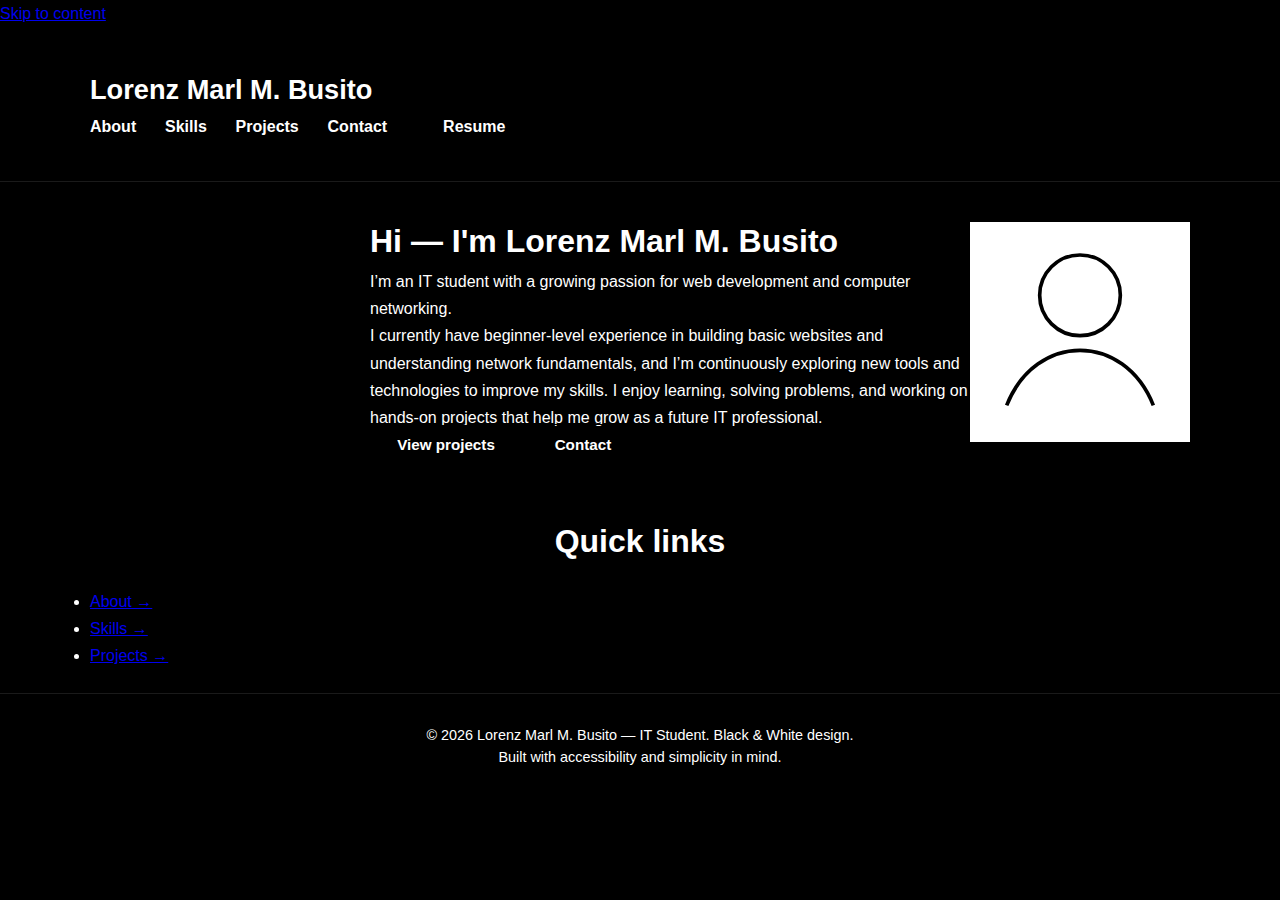
<file: index.html>
<!doctype html>
<html lang="en">
<head>
  <meta charset="utf-8" />
  <meta name="viewport" content="width=device-width,initial-scale=1" />
  <title>Home — Lorenz Marl M. Busito</title>
  <meta name="description" content="Home — IT student portfolio of Lorenz Marl M. Busito" />
  <meta http-equiv="Content-Security-Policy" content="default-src 'self'; script-src 'self'; style-src 'self' 'unsafe-inline'; img-src 'self' data:; connect-src 'self'; base-uri 'self';">
  <meta name="referrer" content="no-referrer" />
  <link rel="stylesheet" href="styles/style.css" />
</head>
<body>
  <a class="skip-link" href="#content">Skip to content</a>

  <header class="site-header" role="banner">
    <div class="container header-inner">
      <a class="brand" href="index.html">Lorenz Marl M. Busito</a>
      <nav class="primary-nav" role="navigation" aria-label="Main navigation">
        <ul>
          <li><a href="about.html">About</a></li>
          <li><a href="skills.html">Skills</a></li>
          <li><a href="projects.html">Projects</a></li>
          <li><a href="contact.html">Contact</a></li>
          <li><a class="btn" href="resume.pdf" download>Resume</a></li>
        </ul>
      </nav>
    </div>
  </header>

  <main id="content">
    <section class="hero container">
      <div class="hero-inner">
        <div class="hero-text">
          <h1>Hi — I'm Lorenz Marl M. Busito</h1>
          <p class="lead">I’m an IT student with a growing passion for web development and computer networking.</p>
          <p>I currently have beginner-level experience in building basic websites and understanding network fundamentals, and I’m continuously exploring new tools and technologies to improve my skills. I enjoy learning, solving problems, and working on hands-on projects that help me grow as a future IT professional.</p>
          <p class="hero-cta">
            <a class="btn" href="projects.html">View projects</a>
            <a class="btn ghost" href="contact.html">Contact</a>
          </p>
        </div>
        <div class="hero-figure" aria-hidden="true">
          <svg width="220" height="220" viewBox="0 0 120 120" xmlns="http://www.w3.org/2000/svg" role="img" aria-label="Avatar">
            <rect width="120" height="120" fill="#fff"/>
            <g stroke="#000" stroke-width="2" fill="none">
              <circle cx="60" cy="40" r="22"/>
              <path d="M20 100c8-20 24-30 40-30s32 10 40 30" />
            </g>
          </svg>
        </div>
      </div>
    </section>

    <section class="container intro">
      <h2>Quick links</h2>
      <ul class="quick-links">
        <li><a href="about.html">About →</a></li>
        <li><a href="skills.html">Skills →</a></li>
        <li><a href="projects.html">Projects →</a></li>
      </ul>
    </section>
  </main>

  <footer class="site-footer" role="contentinfo">
    <div class="container">
      <p>© <span id="year"></span> Lorenz Marl M. Busito — IT Student. Black & White design.</p>
      <p class="muted">Built with accessibility and simplicity in mind.</p>
    </div>
  </footer>

  <script src="scripts/main.js"></script>
</body>
</html>
</file>
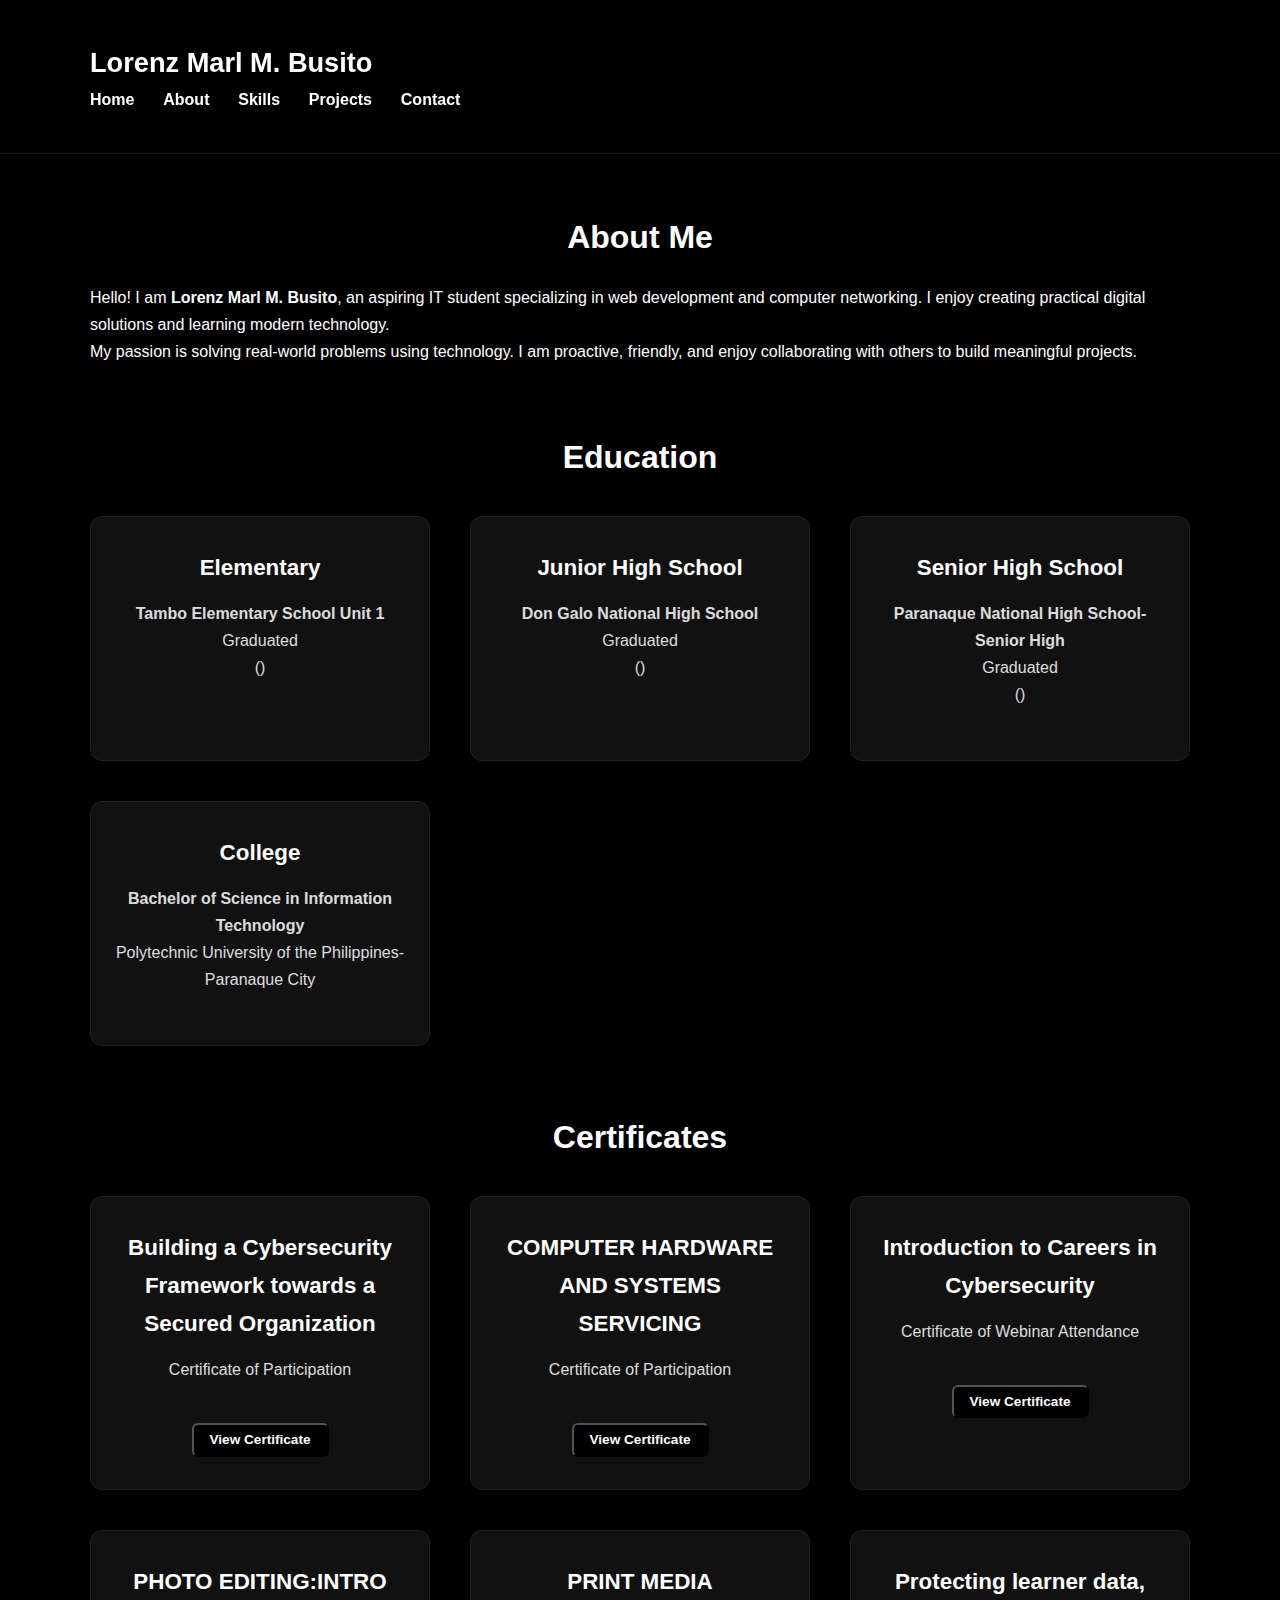
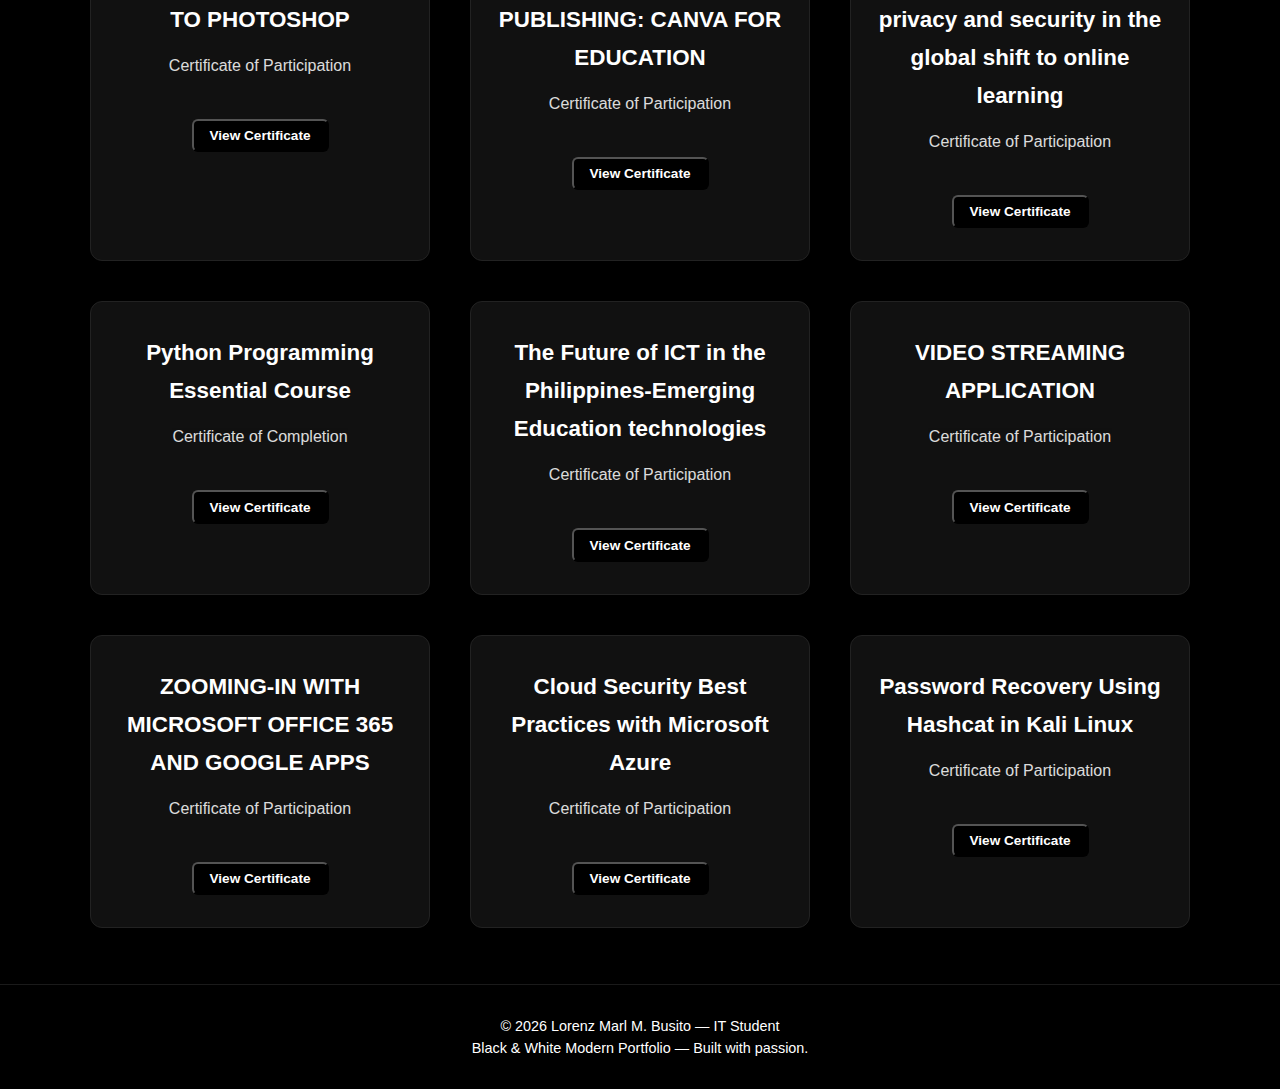
<file: about.html>
<!doctype html>
<html lang="en">
<head>
  <meta charset="utf-8">
  <meta name="viewport" content="width=device-width,initial-scale=1">
  <title>About — Lorenz Marl M. Busito</title>
  <link rel="stylesheet" href="styles/style.css">
</head>
<body>

  <!-- Header -->
  <header class="site-header">
    <div class="container header-inner">
      <a class="brand" href="index.html">Lorenz Marl M. Busito</a>
      <nav class="primary-nav">
        <ul>
          <li><a href="index.html">Home</a></li>
          <li><a href="about.html">About</a></li>
          <li><a href="skills.html">Skills</a></li>
          <li><a href="projects.html">Projects</a></li>
          <li><a href="contact.html">Contact</a></li>
        </ul>
      </nav>
    </div>
  </header>

  <!-- About Content -->
  <main class="container">

    <!-- About Me -->
    <section class="intro">
      <h2 class="section-subtitle">About Me</h2>
      <p>
        Hello! I am <strong>Lorenz Marl M. Busito</strong>, an aspiring IT student specializing in web development and computer networking. I enjoy creating practical digital solutions and learning modern technology.
      </p>
      <p>
        My passion is solving real-world problems using technology. I am proactive, friendly, and enjoy collaborating with others to build meaningful projects.
      </p>
    </section>

    <!-- Education & Certificates -->
<section class="about-education">
  <h2 class="section-subtitle">Education</h2>

  <div class="projects-grid">
    <div class="project-card">
      <h3>Elementary</h3>
      <p>
        <strong>Tambo Elementary School Unit 1</strong><br>
        Graduated <br>
        ()
      </p>
    </div>

    <div class="project-card">
      <h3>Junior High School</h3>
      <p>
        <strong>Don Galo National High School</strong><br>
        Graduated <br>
        ()
      </p>
    </div>

    <div class="project-card">
      <h3>Senior High School</h3>
      <p>
        <strong>Paranaque National High School-Senior High</strong><br>
        Graduated <br>
        ()
      </p>
    </div>

    <div class="project-card">
      <h3>College</h3>
      <p>
        <strong>Bachelor of Science in Information Technology</strong><br>
        Polytechnic University of the Philippines-Paranaque City
      </p>
    </div>
  </div>
</section>

<section class="about-certificates">
  <h2 class="section-subtitle">Certificates</h2>

  <div class="projects-grid">

    <div class="project-card">
      <h3>Building a Cybersecurity Framework towards a Secured Organization</h3>
      <p>Certificate of Participation</p>
      <button class="btn small" onclick="openCert('certificates/Building a Cybersecurity.pdf')">
        View Certificate
      </button>
    </div>

    <div class="project-card">
      <h3>COMPUTER HARDWARE AND SYSTEMS SERVICING</h3>
      <p>Certificate of Participation</p>
      <button class="btn small" onclick="openCert('certificates/COMPUTER HARDWARE AND SYSTEMS SERVICING.pdf')">
        View Certificate
      </button>
    </div>

    <div class="project-card">
      <h3>Introduction to Careers in Cybersecurity</h3>
      <p>Certificate of Webinar Attendance</p>
      <button class="btn small" onclick="openCert('certificates/Introduction to Careers in Cybersecurity.pdf')">
        View Certificate
      </button>
    </div>

    <div class="project-card">
      <h3>PHOTO EDITING:INTRO TO PHOTOSHOP</h3>
      <p>Certificate of Participation</p>
      <button class="btn small" onclick="openCert('certificates/PHOTO EDITING INTRO TO PHOTOSHOP.pdf')">
        View Certificate
      </button>
    </div>
    
<div class="project-card">
      <h3>PRINT MEDIA PUBLISHING: CANVA FOR EDUCATION</h3>
      <p>Certificate of Participation</p>
      <button class="btn small" onclick="openCert('certificates/PRINT MEDIA PUBLISHING; CANVA FOR EDUCATION.pdf')">
        View Certificate
      </button>
    </div>

    <div class="project-card">
      <h3>Protecting learner data, privacy and security in the global shift to online learning</h3>
      <p>Certificate of Participation</p>
      <button class="btn small" onclick="openCert('Protecting learner data, privacy and security in the global shift to online learning.pdf')">
        View Certificate
      </button>
    </div>

    <div class="project-card">
      <h3>Python Programming Essential Course</h3>
      <p>Certificate of Completion</p>
      <button class="btn small" onclick="openCert('certificates/Python Programming Essential Course.pdf')">
        View Certificate
      </button>
    </div>

<div class="project-card">
      <h3>The Future of ICT in the Philippines-Emerging Education technologies</h3>
      <p>Certificate of Participation</p>
      <button class="btn small" onclick="openCert('The Future of ICT in the Philippines-Emerging Education technologies.pdf')">
        View Certificate
      </button>
    </div>

    <div class="project-card">
      <h3>VIDEO STREAMING APPLICATION</h3>
      <p>Certificate of Participation</p>
      <button class="btn small" onclick="openCert('VIDEO STREAMING APPLICATION.pdf')">
        View Certificate
      </button>
    </div>

    <div class="project-card">
      <h3>ZOOMING-IN WITH MICROSOFT OFFICE 365 AND GOOGLE APPS</h3>
      <p>Certificate of Participation</p>
      <button class="btn small" onclick="openCert('ZOOMING-IN WITH MICROSOFT OFFICE 365 AND GOOGLE APPS.pdf')">
        View Certificate
      </button>
    </div>

    <div class="project-card">
      <h3>Cloud Security Best Practices with Microsoft Azure</h3>
      <p>Certificate of Participation</p>
      <button class="btn small" onclick="openCert('certificates/Cloud Security Best Practices with.pdf')">
        View Certificate
      </button>
    </div>

    <div class="project-card">
      <h3>Password Recovery Using Hashcat in Kali Linux</h3>
      <p>Certificate of Participation</p>
      <button class="btn small" onclick="openCert('certificates/Password Recovery Using Hashcat.pdf')">
        View Certificate
      </button>
    </div>

  </div>
</section>

  </main>

  <!-- Footer -->
  <footer class="site-footer">
    <div class="container">
      <p>© <span id="year"></span> Lorenz Marl M. Busito — IT Student</p>
      <p class="muted">Black & White Modern Portfolio — Built with passion.</p>
    </div>
  </footer>

  <script>
    document.getElementById('year').textContent = new Date().getFullYear();
  </script>

  <script>
  function openCert(file) {
    document.getElementById("certFrame").src = file;
    document.getElementById("certDownload").href = file;
    document.getElementById("certificateModal").style.display = "flex";
  }

  function closeCert() {
    document.getElementById("certificateModal").style.display = "none";
    document.getElementById("certFrame").src = "";
  }
</script>

  <!-- Certificate Modal -->
<div id="certificateModal" class="cert-modal">
  <div class="cert-modal-content">
    <span class="cert-close" onclick="closeCert()">&times;</span>

    <iframe id="certFrame"></iframe>

    <a id="certDownload" class="btn small" download>
      Download Certificate
    </a>
  </div>
</div>

</body>
</html>
</file>
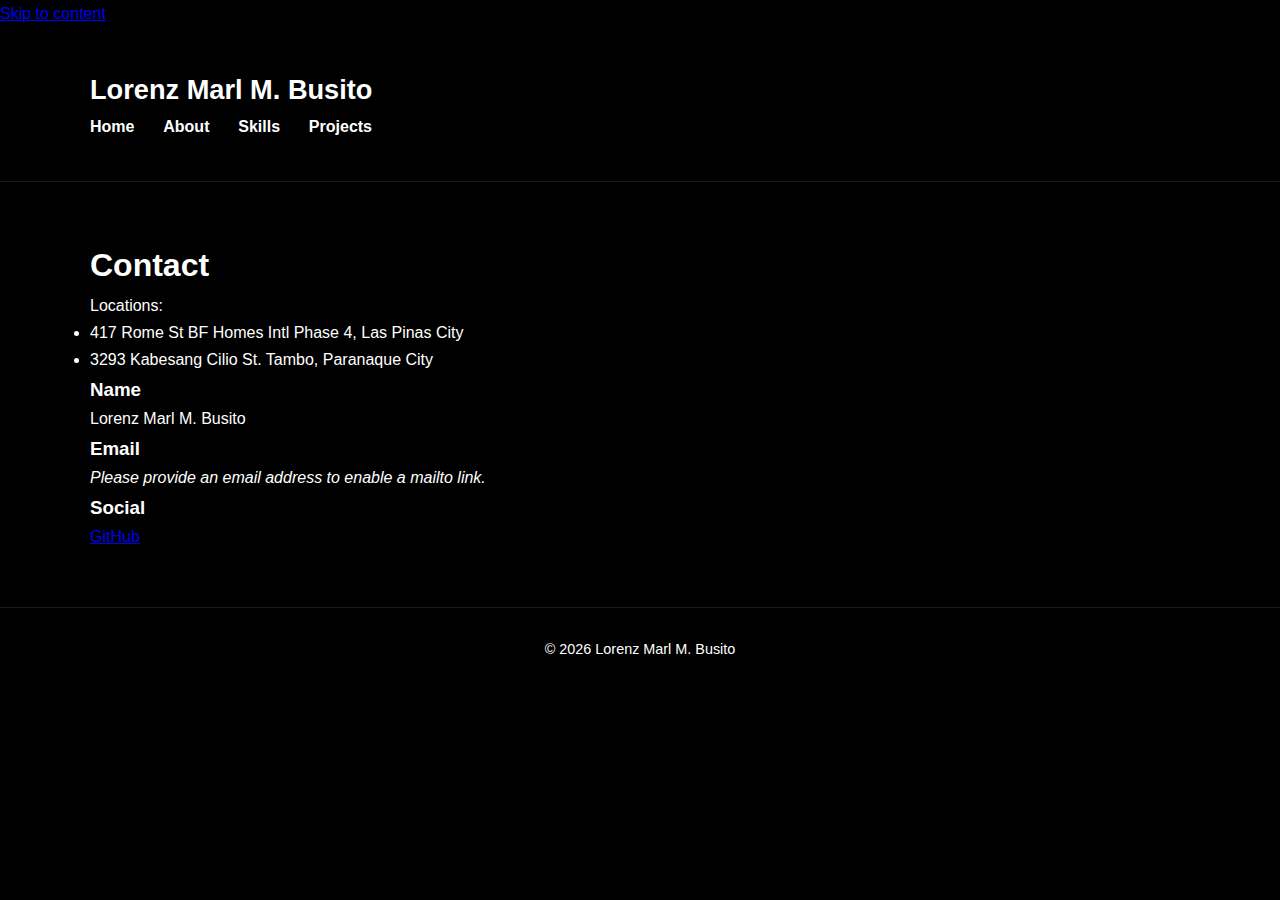
<file: contact.html>
<!doctype html>
<html lang="en">
<head>
  <meta charset="utf-8" />
  <meta name="viewport" content="width=device-width,initial-scale=1" />
  <title>Contact — Lorenz Marl M. Busito</title>
  <meta name="description" content="Contact — IT student portfolio" />
  <meta http-equiv="Content-Security-Policy" content="default-src 'self'; script-src 'self'; style-src 'self' 'unsafe-inline'; img-src 'self' data:; connect-src 'self'; base-uri 'self';">
  <meta name="referrer" content="no-referrer" />
  <link rel="stylesheet" href="styles/style.css" />
</head>
<body>
  <a class="skip-link" href="#content">Skip to content</a>

  <header class="site-header" role="banner">
    <div class="container header-inner">
      <a class="brand" href="index.html">Lorenz Marl M. Busito</a>
      <nav class="primary-nav" role="navigation" aria-label="Main navigation">
        <ul>
          <li><a href="index.html">Home</a></li>
          <li><a href="about.html">About</a></li>
          <li><a href="skills.html">Skills</a></li>
          <li><a href="projects.html">Projects</a></li>
        </ul>
      </nav>
    </div>
  </header>

  <main id="content" class="container">
    <section class="contact">
      <h1>Contact</h1>
      <p>Locations:</p>
      <ul>
        <li>417 Rome St BF Homes Intl Phase 4, Las Pinas City</li>
        <li>3293 Kabesang Cilio St. Tambo, Paranaque City</li>
      </ul>

      <h3>Name</h3>
      <p>Lorenz Marl M. Busito</p>

      <h3>Email</h3>
      <p><em>Please provide an email address to enable a mailto link.</em></p>

      <h3>Social</h3>
      <p><a href="https://github.com/CaptainPirate12" target="_blank" rel="noopener noreferrer">GitHub</a></p>
    </section>
  </main>

  <footer class="site-footer" role="contentinfo">
    <div class="container">
      <p>© <span id="year"></span> Lorenz Marl M. Busito</p>
    </div>
  </footer>

  <script src="scripts/main.js"></script>
</body>
</html>
</file>
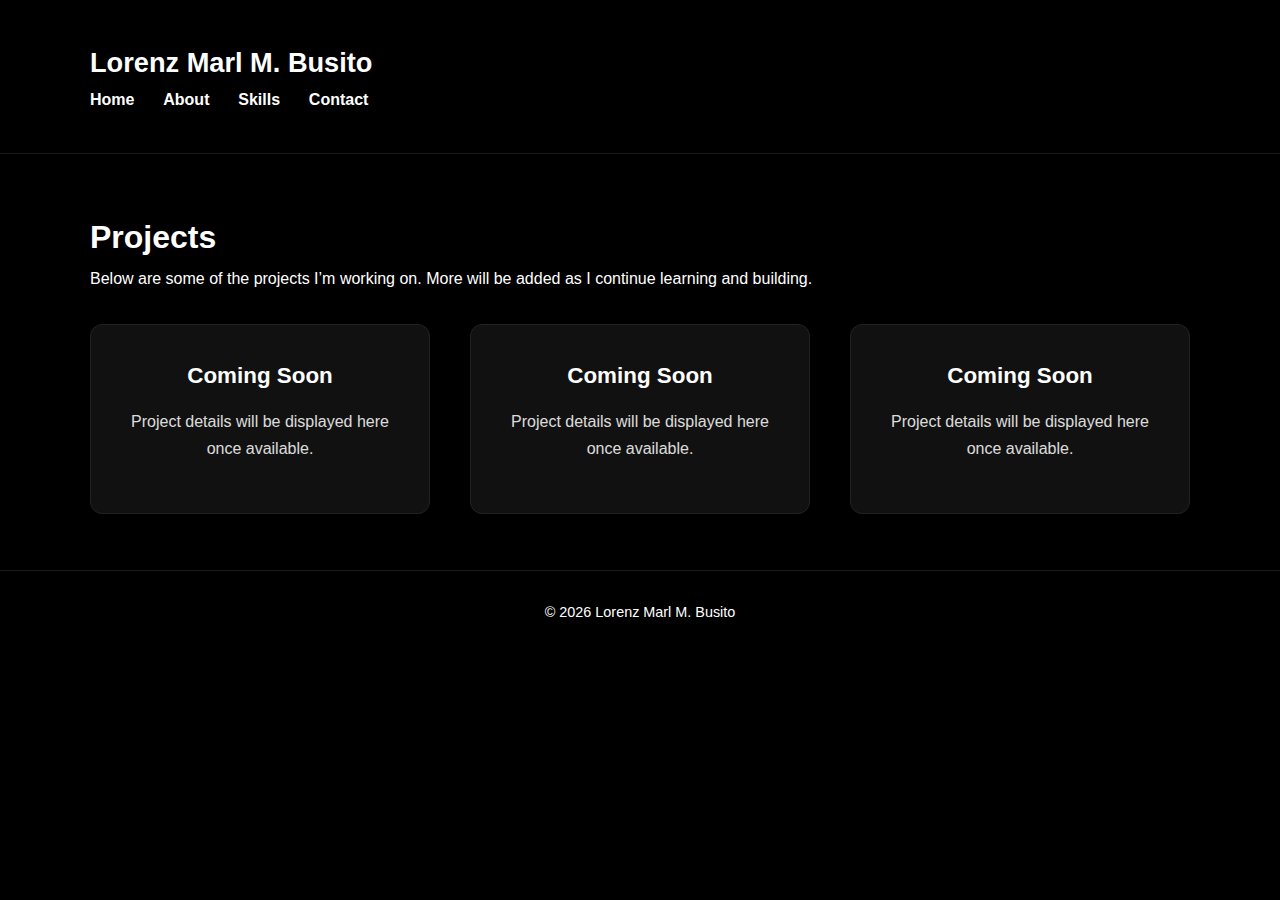
<file: projects.html>
<!doctype html>
<html lang="en">
<head>
  <meta charset="utf-8" />
  <meta name="viewport" content="width=device-width,initial-scale=1" />
  <title>Projects — Lorenz Marl M. Busito</title>
  <meta name="description" content="Projects — IT student portfolio" />
  <meta http-equiv="Content-Security-Policy" content="default-src 'self'; script-src 'self'; style-src 'self' 'unsafe-inline'; img-src 'self' data:; connect-src 'self'; base-uri 'self';">
  <meta name="referrer" content="no-referrer" />
  <link rel="stylesheet" href="styles/style.css" />

  <style>
    body { font-family: "Segoe UI", Tahoma, Geneva, Verdana, sans-serif; }
  </style>
</head>

<body>

  <header class="site-header" role="banner">
    <div class="container header-inner">
      <a class="brand" href="index.html">Lorenz Marl M. Busito</a>
      <nav class="primary-nav" role="navigation" aria-label="Main navigation">
        <ul>
          <li><a href="index.html">Home</a></li>
          <li><a href="about.html">About</a></li>
          <li><a href="skills.html">Skills</a></li>
          <li><a href="contact.html">Contact</a></li>
        </ul>
      </nav>
    </div>
  </header>

  <main id="content" class="container fade-in">
    <section class="projects">
      <h1>Projects</h1>
      <p class="intro">Below are some of the projects I’m working on. More will be added as I continue learning and building.</p>

      <div class="projects-grid">
        <div class="project-card placeholder">
          <h3>Coming Soon</h3>
          <p>Project details will be displayed here once available.</p>
        </div>
        <div class="project-card placeholder">
          <h3>Coming Soon</h3>
          <p>Project details will be displayed here once available.</p>
        </div>
        <div class="project-card placeholder">
          <h3>Coming Soon</h3>
          <p>Project details will be displayed here once available.</p>
        </div>
      </div>
    </section>
  </main>

  <footer class="site-footer" role="contentinfo">
    <div class="container">
      <p>© <span id="year"></span> Lorenz Marl M. Busito</p>
    </div>
  </footer>

  <script src="scripts/main.js"></script>
</body>
</html>
</file>
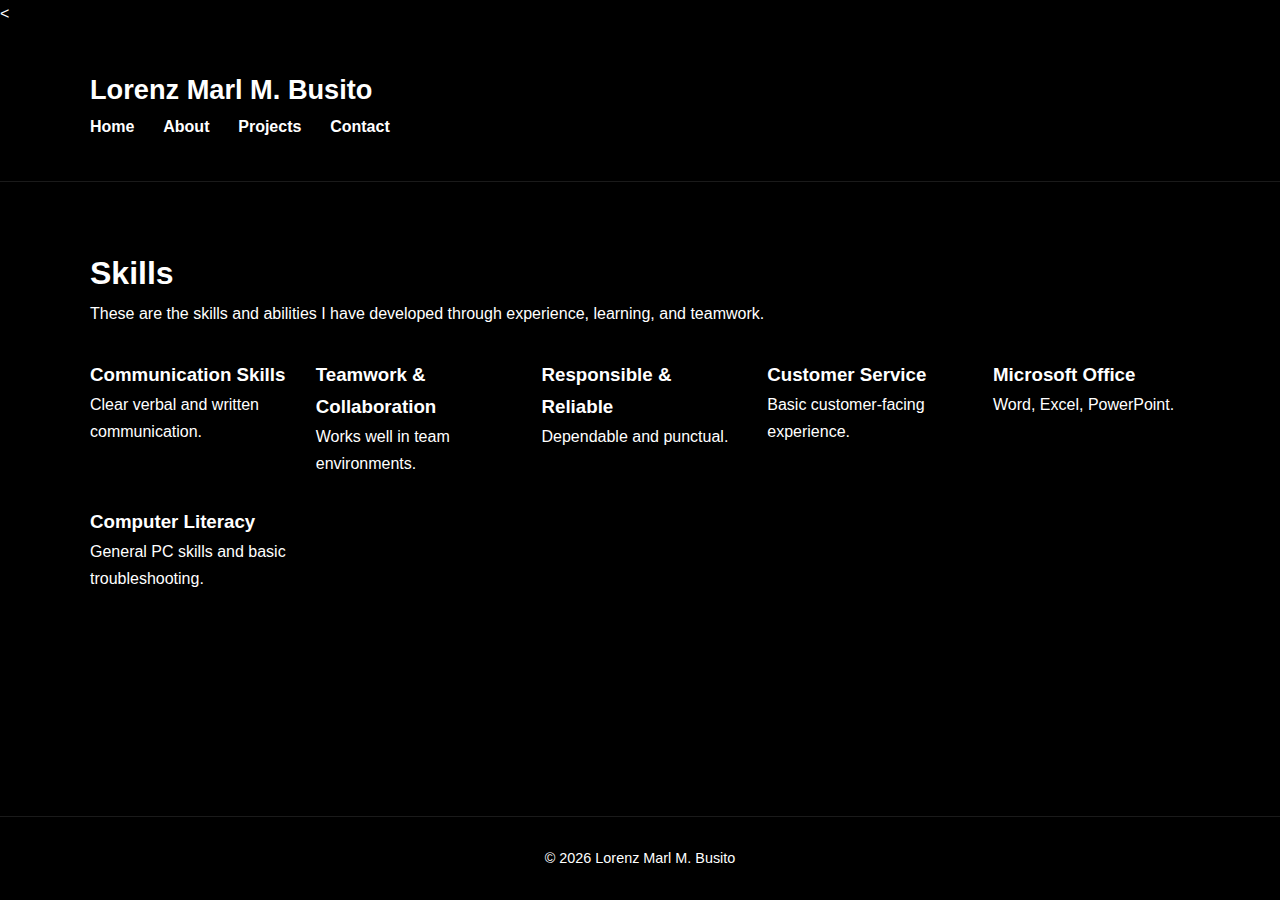
<file: skills.html>
<<!doctype html>
<html lang="en">
<head>
  <meta charset="utf-8" />
  <meta name="viewport" content="width=device-width,initial-scale=1" />
  <title>Skills — Lorenz Marl M. Busito</title>
  <meta name="description" content="Skills — IT student portfolio" />

  <meta http-equiv="Content-Security-Policy" content="default-src 'self'; script-src 'self'; style-src 'self' 'unsafe-inline'; img-src 'self' data:; connect-src 'self'; base-uri 'self';">
  <meta name="referrer" content="no-referrer" />
  <link rel="stylesheet" href="styles/style.css" />

  <style>
    body { font-family: 'Segoe UI', Tahoma, Geneva, Verdana, sans-serif; }
  </style>
</head>

<body>

  <header class="site-header" role="banner">
    <div class="container header-inner">
      <a class="brand" href="index.html">Lorenz Marl M. Busito</a>
      <nav class="primary-nav" role="navigation" aria-label="Main navigation">
        <ul>
          <li><a href="index.html">Home</a></li>
          <li><a href="about.html">About</a></li>
          <li><a href="projects.html">Projects</a></li>
          <li><a href="contact.html">Contact</a></li>
        </ul>
      </nav>
    </div>
  </header>

  <main id="content" class="container fade-in">
    <section class="skills card">
      <h1>Skills</h1>
      <p class="intro">
        These are the skills and abilities I have developed through experience, learning, and teamwork.
      </p>

      <div class="skill-grid">
        <div class="skill skill-box"><h3>Communication Skills</h3><p>Clear verbal and written communication.</p></div>
        <div class="skill skill-box"><h3>Teamwork & Collaboration</h3><p>Works well in team environments.</p></div>
        <div class="skill skill-box"><h3>Responsible & Reliable</h3><p>Dependable and punctual.</p></div>
        <div class="skill skill-box"><h3>Customer Service</h3><p>Basic customer-facing experience.</p></div>
        <div class="skill skill-box"><h3>Microsoft Office</h3><p>Word, Excel, PowerPoint.</p></div>
        <div class="skill skill-box"><h3>Computer Literacy</h3><p>General PC skills and basic troubleshooting.</p></div>
      </div>
    </section>
  </main>

  <footer class="site-footer" role="contentinfo">
    <div class="container">
      <p>© <span id="year"></span> Lorenz Marl M. Busito</p>
    </div>
  </footer>

  <script src="scripts/main.js"></script>
</body>
</html>
</file>
<file: styles/style.css>
/* ===== Global Reset ===== */
* {
  margin: 0;
  padding: 0;
  box-sizing: border-box;
}

html, body {
  font-family: "Poppins", sans-serif;
  background: #000;
  color: #fff;
  scroll-behavior: smooth;
  line-height: 1.7;
  min-height: 100vh; /* ensures body takes full height */
  display: flex;
  flex-direction: column;
}

/* ===== Container ===== */
.container {
  width: min(1100px, 92%);
  margin: 0 auto;
  padding: 1.5rem 0;
}

/* ===== Header ===== */
.site-header {
  position: sticky;
  top: 0;
  z-index: 100;
  background: rgba(0,0,0,0.95);
  padding: 1rem 0;
  border-bottom: 1px solid #1a1a1a;
}

.brand {
  font-size: 1.7rem;
  font-weight: 700;
  color: #fff;
  text-decoration: none;
}

.primary-nav ul {
  display: flex;
  gap: 1.8rem;
  list-style: none;
}

.primary-nav a {
  color: #fff;
  text-decoration: none;
  font-size: 1rem;
  font-weight: 600;
  position: relative;
}

.primary-nav a::after {
  content: "";
  position: absolute;
  width: 0%;
  height: 2px;
  bottom: -3px;
  left: 0;
  background: #fff;
  transition: 0.25s;
}

.primary-nav a:hover::after {
  width: 100%;
}

/* ===== Hero Section ===== */
/* ===== Hero Section (Compact) ===== */
.hero {
  display: flex;
  align-items: center;
  justify-content: space-between;
  flex-direction: row;
  gap: 2rem; /* slightly smaller gap between avatar and text */
  padding: 2rem 0; /* reduced top/bottom padding */
}

.hero-inner {
  display: flex;
  align-items: center;
  justify-content: space-between;
  width: 100%;
}

.hero-avatar img {
  width: 260px; /* slightly smaller avatar */
  height: 260px;
  border-radius: 50%;
  border: 2px solid #fff;
  object-fit: cover;
}

.hero-text {
  flex: 1;
  max-width: 600px;
  text-align: left;
  margin-left: auto;
}

/* ===== Buttons ===== */
.btn {
  padding: 0.7rem 1.7rem;
  font-size: 0.95rem;
  font-weight: 600;
  border-radius: 8px;
  text-decoration: none;
  color: #ffffff;
  background: #000000;
  transition: 0.25s;
}

.btn:hover {
  background: #000000;
  transform: translateY(-2px);
  box-shadow: 0 0 8px rgb(247, 246, 246);
}

.btn.ghost {
  background: transparent;
  color: #ffffff;
  border: 1.5px solid #000000;
}

.btn.ghost:hover {
  background: #ffffff;
  color: #000000;
}

/* ===== Sections ===== */
section {
  padding: 2rem 0;
}

section h2 {
  font-size: 2rem;
  margin-bottom: 1.2rem;
  text-align: center;
}

/* ===== Skill Cards ===== */
.skills {
  padding: 2.5rem 0;
}

.skill-grid {
  display: grid;
  grid-template-columns: repeat(auto-fit, minmax(180px, 1fr));
  gap: 1.8rem;
  margin-top: 2rem;
}

.skill-card {
  background: #0c0c0c;
  padding: 1.2rem;
  border-radius: 12px;
  border: 1px solid #1b1b1b;
  text-align: center;
  transition: 0.3s ease;
  font-size: 0.95rem;
}

.skill-card h3 {
  font-weight: 600;
  margin-bottom: 0.3rem;
}

.skill-card:hover {
  transform: translateY(-4px);
  border-color: #fff;
  box-shadow: 0 0 12px rgba(255,255,255,0.1);
}

/* ===== Projects Grid ===== */
.projects-grid {
  display: grid;
  grid-template-columns: repeat(auto-fit, minmax(280px, 1fr));
  gap: 2.5rem;
  margin-top: 2rem;
}

.project-card {
  background: #111;
  padding: 2rem 1.5rem;
  border-radius: 12px;
  border: 1px solid #222;
  text-align: center;
  transition: transform 0.35s ease, box-shadow 0.35s ease, border-color 0.35s ease;
  position: relative;
  overflow: hidden;
}

.project-card h3 {
  font-size: 1.4rem;
  margin-bottom: 0.8rem;
  font-weight: 700;
}

.project-card p {
  font-size: 1rem;
  opacity: 0.85;
  margin-bottom: 1.2rem;
  min-height: 48px;
}

.project-card:hover {
  transform: translateY(-6px) scale(1.03);
  border-color: #fff;
  box-shadow: 0 0 20px rgba(255,255,255,0.12);
}

.btn.small {
  padding: 0.45rem 1rem;
  font-size: 0.85rem;
  font-weight: 600;
  border-radius: 6px;
  transition: 0.25s;
}

.btn.small:hover:not(.disabled) {
  background: #ddd;
  color: #000;
  transform: translateY(-2px);
}

.disabled {
  opacity: 0.4;
  pointer-events: none;
}

/* ===== Contact Section ===== */
.contact-info {
  max-width: 500px;
  margin: 0 auto 1.5rem;
  padding: 1.5rem;
  background: #0c0c0c;
  border-radius: 12px;
  border: 1px solid #1b1b1b;
  text-align: center;
}

.contact-info p {
  margin-bottom: 0.6rem;
  font-size: 1rem;
  color: #fff;
}

.contact-card {
  max-width: 500px;
  margin: 0 auto;
  background: #0c0c0c;
  padding: 2rem;
  border-radius: 12px;
  border: 1px solid #1b1b1b;
}

.contact-card form {
  display: flex;
  flex-direction: column;
  gap: 1rem;
}

.contact-card input,
.contact-card textarea,
.contact-card button {
  width: 100%;
  padding: 0.6rem 0.8rem;
  border-radius: 6px;
  border: 1px solid #555;
  background: #111;
  color: #fff;
  font-size: 0.95rem;
}

.contact-card button {
  background: #fff;
  color: #000;
  border: none;
  cursor: pointer;
  font-weight: 600;
}

.contact-card button:hover {
  background: #ddd;
}

/* ===== Footer ===== */
.site-footer {
  padding: 0.5rem 0; /* minimal padding */
  border-top: 1px solid #1a1a1a;
  text-align: center;
  color: #ffffff;
  font-size: 0.9rem;
  line-height: 1.3;
}

/* Make footer container content centered */
.site-footer .container {
  display: flex;
  flex-direction: column;
  justify-content: center;
  align-items: center;
  gap: 0.15rem; /* small space between lines */
}

/* Ensure page doesn't have extra space pushing footer down */
html, body {
  min-height: 100%;
  display: flex;
  flex-direction: column;
}

main {
  flex: 1; /* main content takes remaining space */
}

/* ===== Home Page Specific Adjustments ===== */
body.home-page {
  display: flex;
  flex-direction: column;
  min-height: 100vh;
}

body.home-page main {
  flex: 1; /* main grows to push footer down */
}

/* ===== Animations ===== */
@keyframes float {
  0%, 100% { transform: translateY(0); }
  50% { transform: translateY(-10px); }
}

/* ===== Responsive ===== */
@media (max-width: 900px) {
  .hero {
    flex-direction: column;
    text-align: center;
  }

  .hero-avatar img {
    margin-bottom: 2rem;
  }

  .hero-text {
    margin-left: 0;
    max-width: 100%;
  }

  .skill-grid,
  .projects-grid,
  .contact-grid {
    grid-template-columns: 1fr;
  }
}

@media (max-width: 700px) {
  .skill-grid {
    grid-template-columns: 1fr 1fr;
    gap: 1.5rem;
  }
}

@media (max-width: 500px) {
  .btn {
    padding: 0.6rem 1.4rem;
    font-size: 0.9rem;
  }

  .skill-grid {
    grid-template-columns: 1fr;
  }
}

/* ===== Certificate Popup Modal ===== */
.cert-modal {
  display: none;
  position: fixed;
  inset: 0;
  background: rgba(0, 0, 0, 0.85);
  z-index: 1000;
  justify-content: center;
  align-items: center;
}

.cert-modal-content {
  background: #0f0f0f;
  width: min(900px, 92%);
  height: 80vh;
  padding: 1rem;
  border-radius: 12px;
  position: relative;
  display: flex;
  flex-direction: column;
  gap: 0.75rem;
}

.cert-modal iframe {
  width: 100%;
  height: 100%;
  border: none;
  border-radius: 8px;
  background: #111;
}

.cert-close {
  position: absolute;
  top: 10px;
  right: 14px;
  font-size: 1.8rem;
  color: #fff;
  cursor: pointer;
}
</file>
